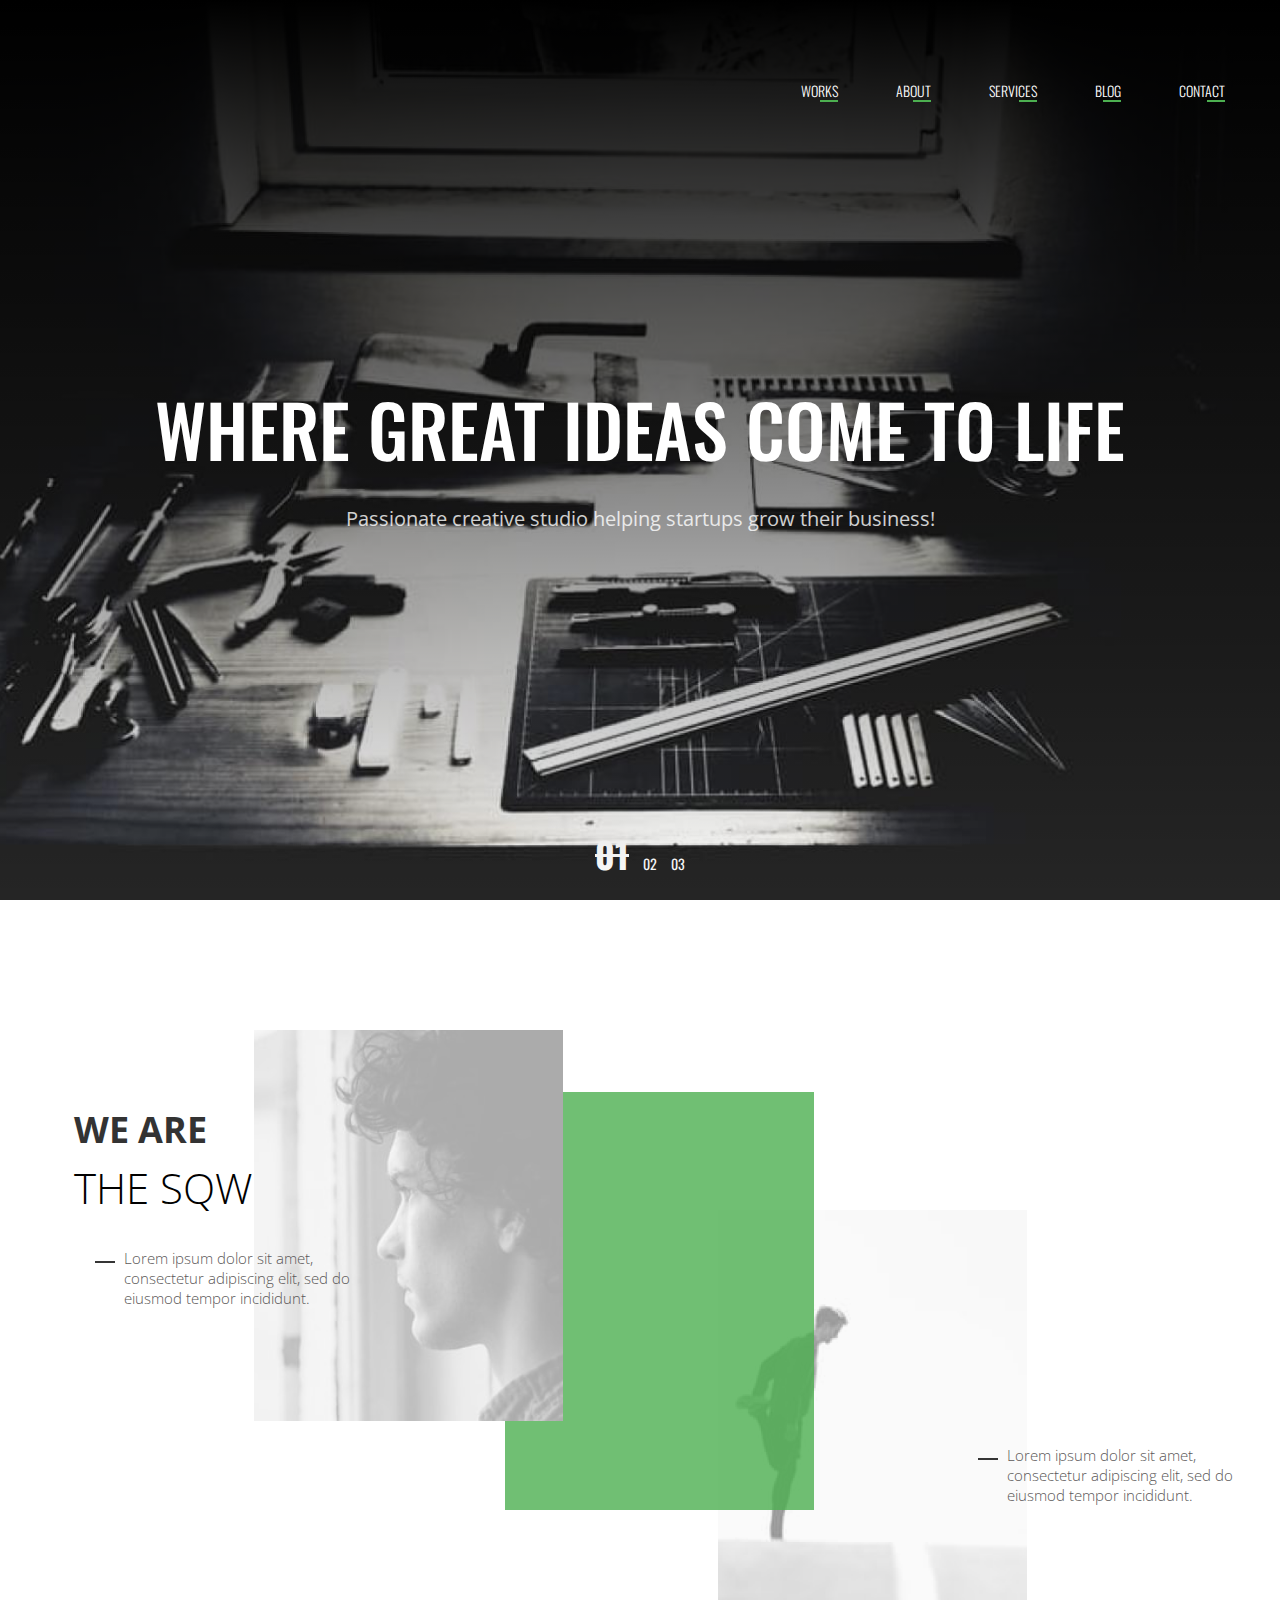
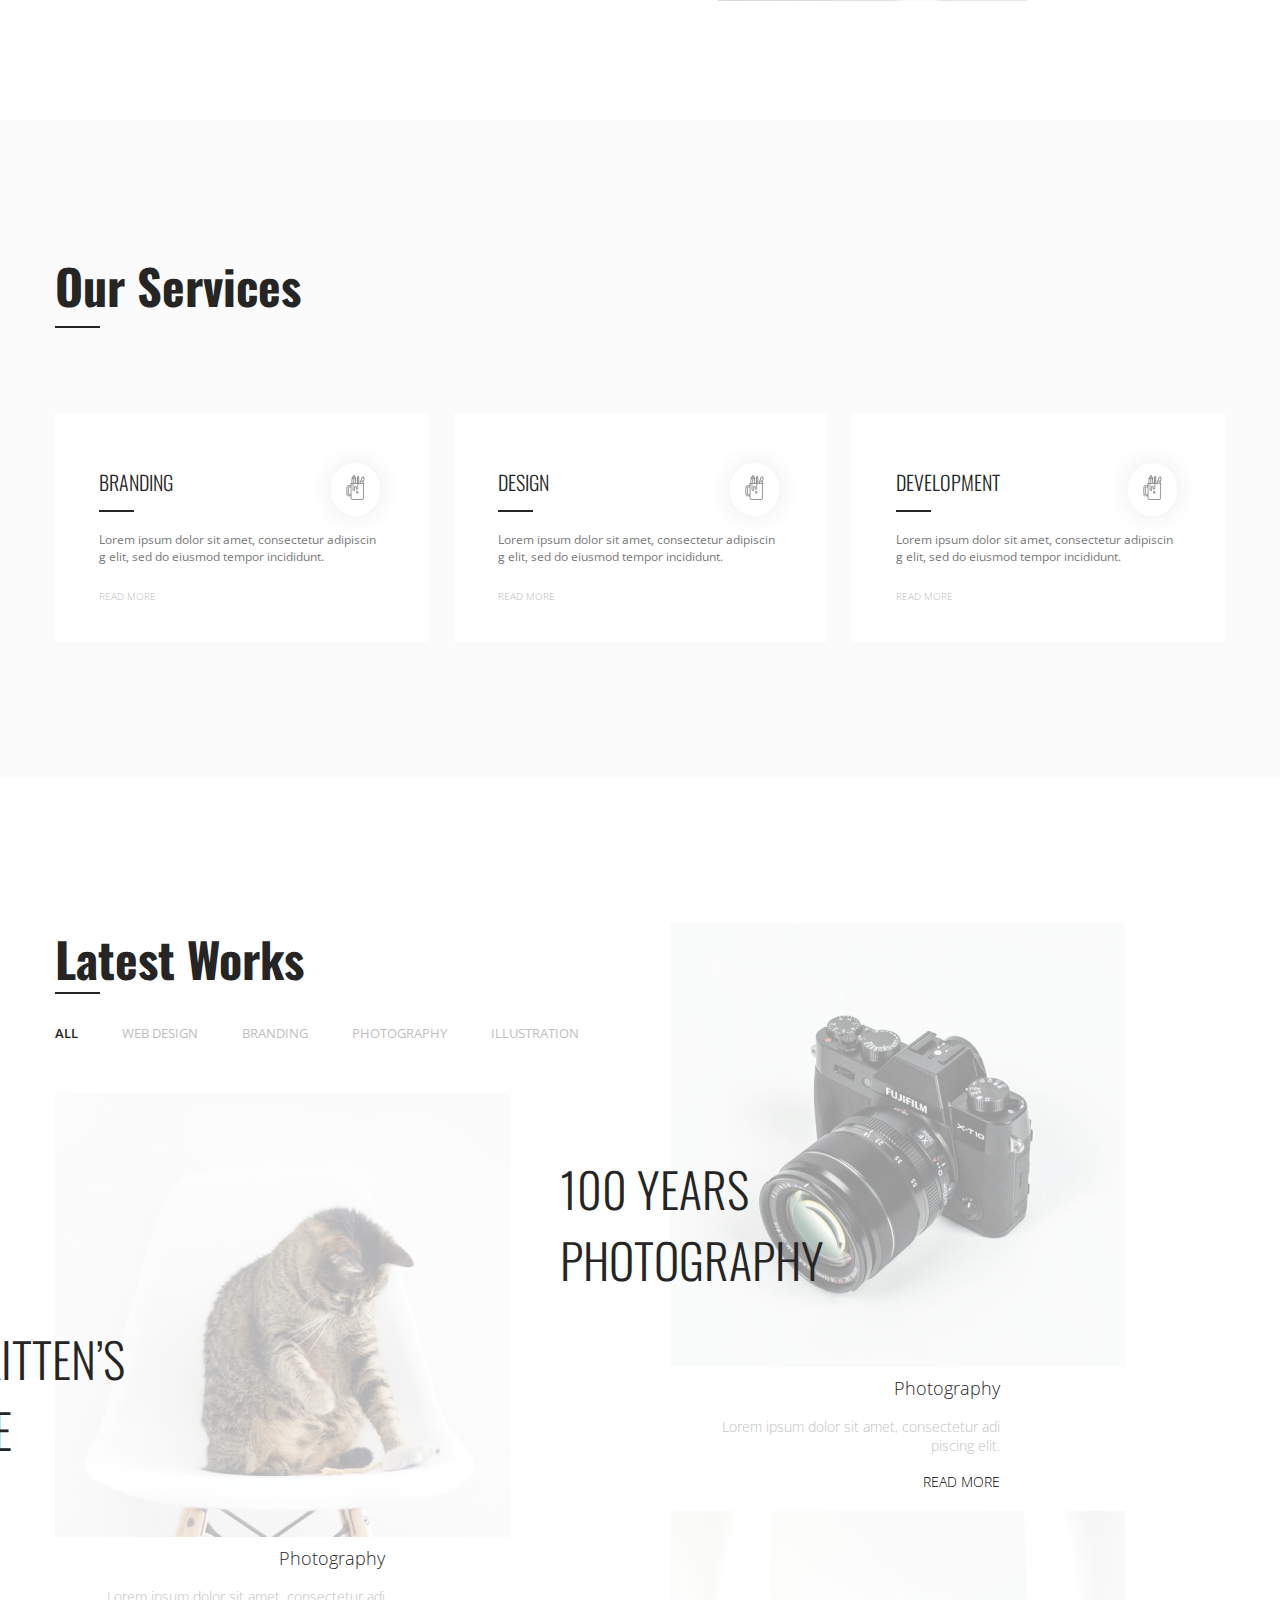
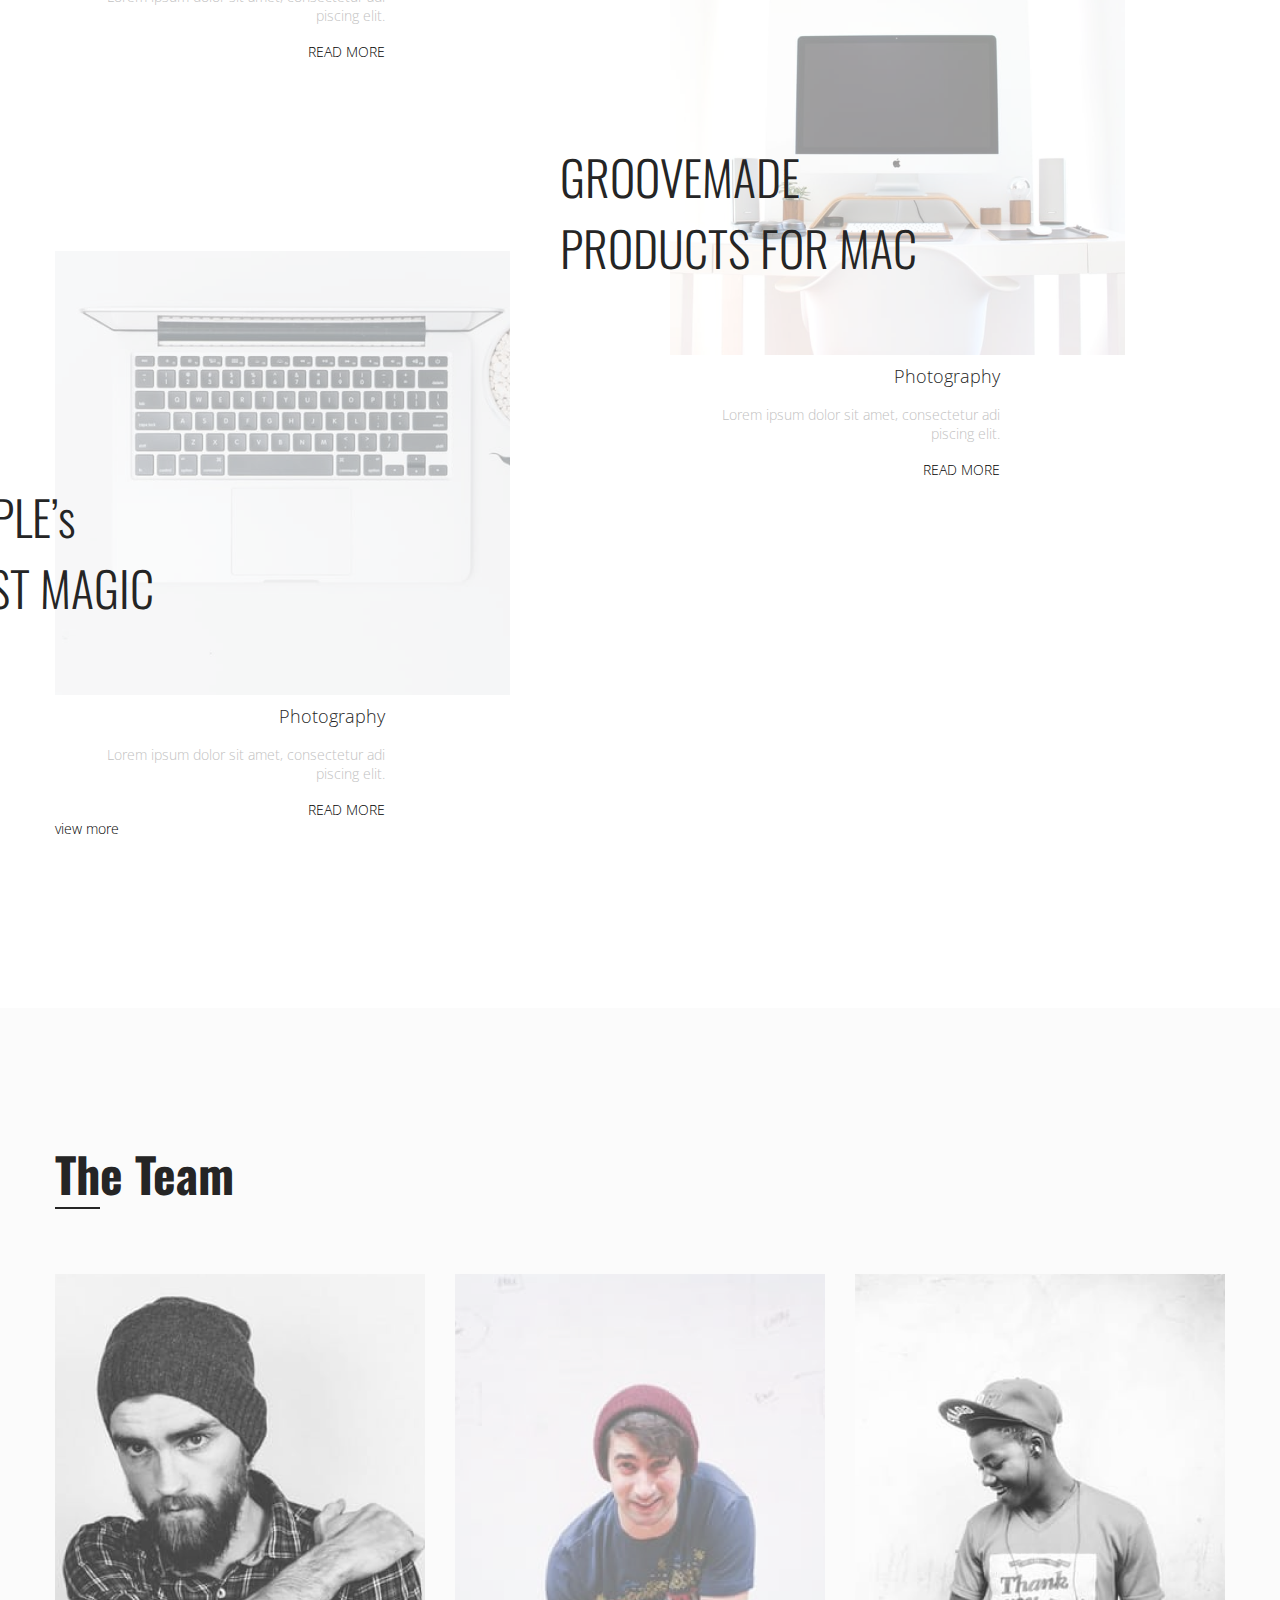
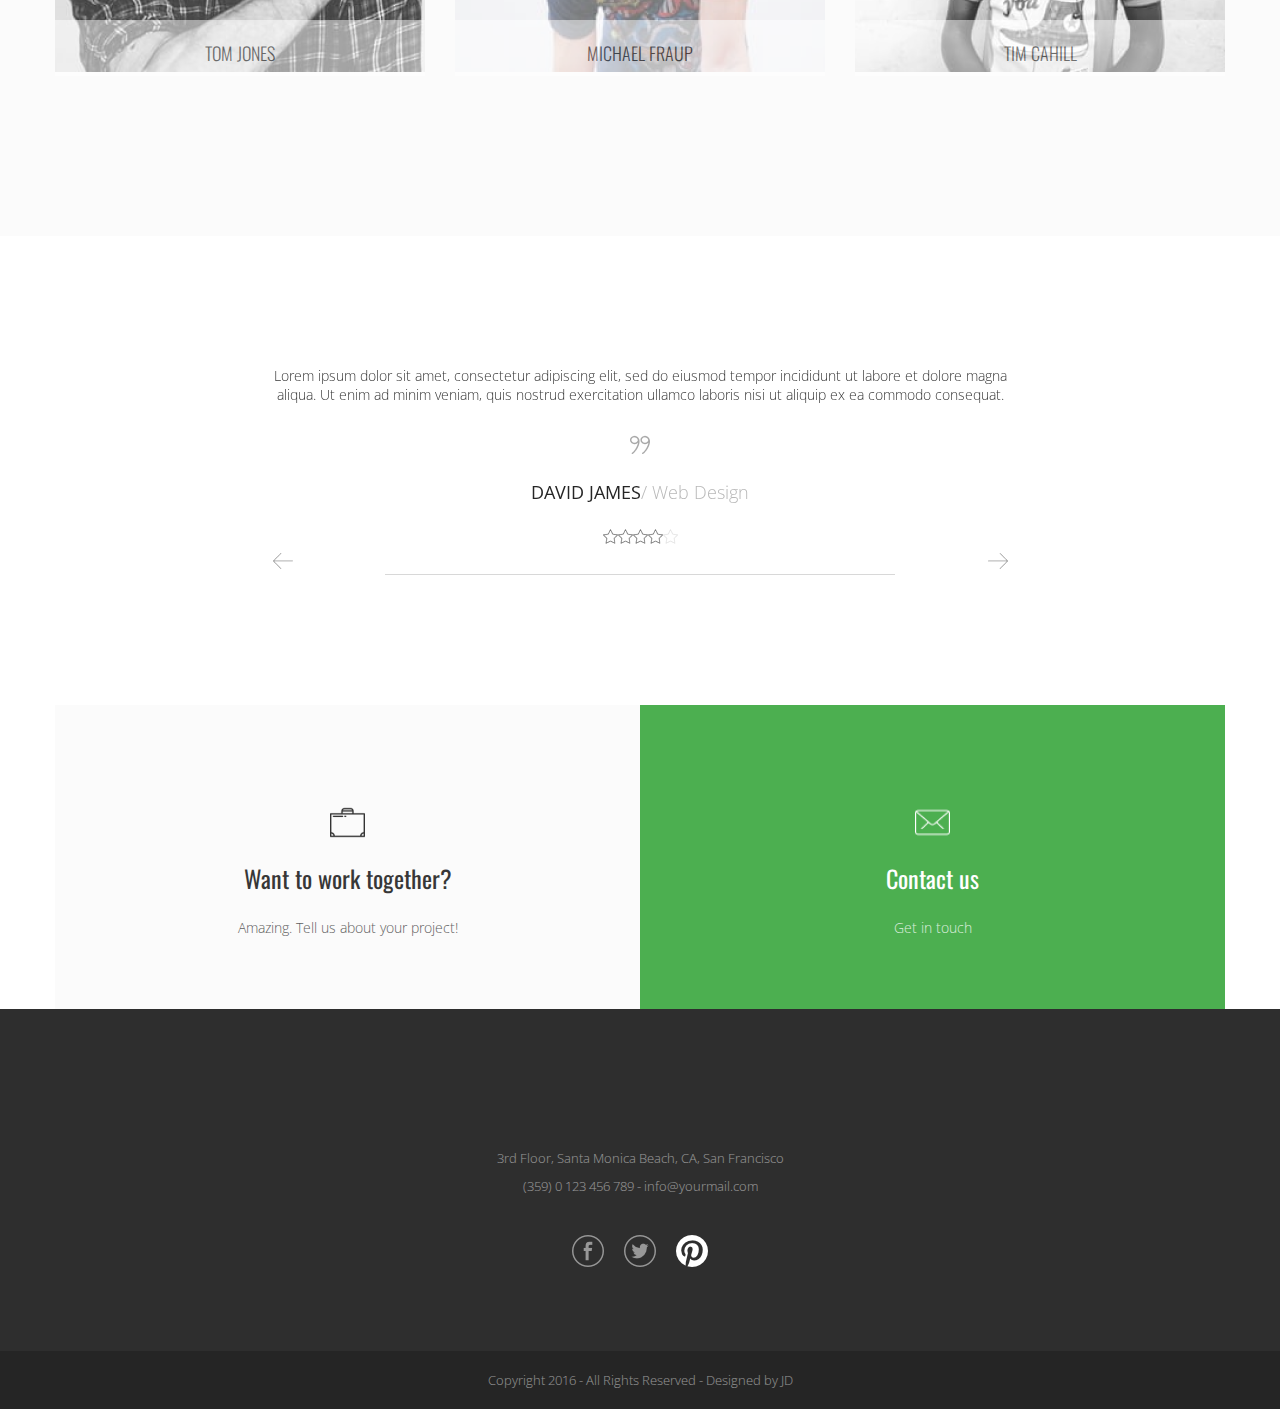
<file: index.html>
<!DOCTYPE html>
<html lang="en">

<head>
    <meta charset="UTF-8">
    <meta http-equiv="X-UA-Compatible" content="IE=edge">
    <meta name="viewport" content="width=device-width, initial-scale=1.0">
    <title>PORTFOLIO</title>
    <link rel="preconnect" href="https://fonts.googleapis.com">
    <link rel="preconnect" href="https://fonts.gstatic.com" crossorigin>
    <link
        href="https://fonts.googleapis.com/css2?family=Open+Sans:wght@300;400;600&family=Oswald:wght@400;500;700&display=swap"
        rel="stylesheet">
    <link rel="stylesheet" href="css/style.min.css">
</head>

<body>
    <header class="header">
        <div class="container">
            <div class="header__inner">
                <div class="header__top">
                    <nav class="menu">
                        <ul class="menu__list">
                            <li class="menu__item">
                                <a href="#" class="menu__link">WORKS</a>
                            </li>
                            <li class="menu__item">
                                <a href="#" class="menu__link">ABOUT</a>
                            </li>
                            <li class="menu__item">
                                <a href="#" class="menu__link">SERVICES</a>
                            </li>
                            <li class="menu__item">
                                <a href="#" class="menu__link">BLOG</a>
                            </li>
                            <li class="menu__item">
                                <a href="#" class="menu__link">CONTACT</a>
                            </li>
                        </ul>
                    </nav>
                </div>
                <div class="header__content">
                    <h1 class="header__title">WHERE GREAT IDEAS COME TO LIFE</h1>
                    <p class="header__text">Passionate creative studio helping startups grow their business!</p>
                </div>
                <div class="header__bottom">
                    <div class="header__bottom-num">
                        <span>01</span>
                    </div>
                    <div class="header__bottom-num">
                        <span>02</span>
                    </div>
                    <div class="header__bottom-num">
                        <span>03</span>
                    </div>
                </div>
            </div>
        </div>
    </header>
    <section class="we">
        <div class="container">
            <div class="we__inner">
                <div class="we__item">
                    <div class="we__item-box">
                        <h4 class="we__item-title">WE ARE</h4>
                        <p class="we__item-subtitle">THE SQWD</p>
                        <p class="we__item-text">Lorem ipsum dolor sit amet, <br> consectetur adipiscing elit, sed do
                            eiusmod tempor incididunt.</p>
                    </div>
                    <img src="images/we/1.png" alt="image" class="we__item-img">
                </div>
                <div class="we__item-img-green">
                    <img src="images/we/green-box.png" alt="image">
                </div>
                <div class="we__item we__item--right">
                    <img src="images/we/2.png" alt="image" class="we__item-img--right we__item-img--right ">
                    <div class="we__item-box--right">
                        <p class="we__item-text">Lorem ipsum dolor sit amet, <br> consectetur adipiscing elit, sed do
                            eiusmod tempor incididunt.</p>
                    </div>
                </div>
            </div>
        </div>
    </section>
    <section class="services">
        <div class="container">
            <h3 class="services__title title">Our Services</h3>
            <div class="services__items">
                <div class="services__item">
                    <div class="services__item-top">
                        <h6 class="services__item-title">Branding</h6>
                        <div class="services__item-img">
                            <img src="images/services/icon.jpg" alt="icon">
                        </div>
                    </div>
                    <p class="services__item-text">Lorem ipsum dolor sit amet, consectetur adipiscing elit, sed do
                        eiusmod tempor incididunt.</p>
                    <a href="#" class="services__item-link">READ MORE</a>
                </div>
                <div class="services__item">
                    <div class="services__item-top">
                        <h6 class="services__item-title">DESIGN</h6>
                        <div class="services__item-img">
                            <img src="images/services/icon.jpg" alt="icon">
                        </div>
                    </div>
                    <p class="services__item-text">Lorem ipsum dolor sit amet, consectetur adipiscing elit, sed do
                        eiusmod tempor incididunt.</p>
                    <a href="#" class="services__item-link">READ MORE</a>
                </div>
                <div class="services__item">
                    <div class="services__item-top">
                        <h6 class="services__item-title">DEVELOPMENT</h6>
                        <div class="services__item-img">
                            <img src="images/services/icon.jpg" alt="icon">
                        </div>
                    </div>
                    <p class="services__item-text">Lorem ipsum dolor sit amet, consectetur adipiscing elit, sed do
                        eiusmod tempor incididunt.</p>
                    <a href="#" class="services__item-link">READ MORE</a>
                </div>
            </div>
        </div>
    </section>
    <section class="works">
        <div class="container">
            <div class="works__inner">
                <div class="works__info">
                    <h3 class="works__title title">Latest Works
                    </h3>
                    <div class="works__buttons">
                        <button class="works__btn works__btn--active" data-filter="all">ALL</button>
                        <button class="works__btn" data-filter=".web">WEB DESIGN</button>
                        <button class="works__btn" data-filter=".branding">BRANDING</button>
                        <button class="works__btn" data-filter=".photo">PHOTOGRAPHY</button>
                        <button class="works__btn" data-filter=".illust">ILLUSTRATION</button>
                    </div>
                </div>
              
                    <div class="works__item works__item-1 photo mix all">
                        <img src="images/works/1.png" alt="image" class="works__item-img">
                        <h5 class="works__item-title title">100 YEARS <br> PHOTOGRAPHY</h5>
                        <p class="works__item-category">Photography</p>
                        <p class="works__item-text">Lorem ipsum dolor sit amet, consectetur adipiscing elit.</p>
                        <a href="#" class="works__item-link">READ MORE</a>
                    </div>
                    <div class="works__item works__item-2 photo illust mix all">
                        <img src="images/works/2.png" alt="image" class="works__item-img">
                        <h5 class="works__item-title title">A KITTEN’S <br> LIFE</h5>
                        <p class="works__item-category">Photography</p>
                        <p class="works__item-text">Lorem ipsum dolor sit amet, consectetur adipiscing elit.</p>
                        <a href="#" class="works__item-link">READ MORE</a>
                    </div>
                    <div class="works__item works__item-3 branding mix all">
                        <img src="images/works/3.png" alt="image" class="works__item-img">
                        <h5 class="works__item-title title">GROOVEMADE <br>
                            PRODUCTS FOR MAC</h5>
                        <p class="works__item-category">Photography</p>
                        <p class="works__item-text">Lorem ipsum dolor sit amet, consectetur adipiscing elit.</p>
                        <a href="#" class="works__item-link">READ MORE</a>
                    </div>
                    <div class="works__item works__item-4 web mix all">
                        <img src="images/works/4.png" alt="image" class="works__item-img">
                        <h5 class="works__item-title title">APPLE’s <br> LOST MAGIC</h5>
                        <p class="works__item-category">Photography</p>
                        <p class="works__item-text">Lorem ipsum dolor sit amet, consectetur adipiscing elit.</p>
                        <a href="#" class="works__item-link">READ MORE</a>
                    </div>
              
            </div>

            <a href="#" class="works__link">view more</a>
        </div>
    </section>
    <section class="team">
        <div class="container">
            <h3 class="team__title title">The Team</h3>
            <div class="team__items">
                <div class="team__item">
                    <img src="images/team/1.png " alt="team" class="team__item-img">
                    <div class="team__item-box">
                        <p class="team__item-name">TOM JONES</p>
                        <p class="team__item-job">Creative Director</p>
                        <p class="team__item-text">Create with simplicity in mind!</p>
                    </div>
                </div>
                <div class="team__item">
                    <img src="images/team/2.png " alt="team" class="team__item-img">
                    <div class="team__item-box">
                        <p class="team__item-name">MICHAEL FRAUP</p>
                        <p class="team__item-job">Creative Director</p>
                        <p class="team__item-text">Create with simplicity in mind!</p>
                    </div>
                </div>
                <div class="team__item">
                    <img src="images/team/3.png " alt="team" class="team__item-img">
                    <div class="team__item-box">
                        <p class="team__item-name">TIM CAHILL</p>
                        <p class="team__item-job">Creative Director</p>
                        <p class="team__item-text">Create with simplicity in mind!</p>
                    </div>
                </div>
            </div>
        </div>
    </section>
    <div class="team__comment">
        <div class="container">
            <div class="team__comment-inner">
                <div class="team__comment-item">
                    <blockquote class="blockquote">
                        <p class="team__comment-text">Lorem ipsum dolor sit amet, consectetur adipiscing elit, sed do
                            eiusmod
                            tempor incididunt ut labore et dolore magna aliqua. Ut enim ad minim veniam, quis nostrud
                            exercitation ullamco laboris nisi ut aliquip ex ea commodo consequat.</p>
                        <img src="images/team/blockquote.png" alt="icon">
                        <p class="team__comment-name">DAVID JAMES<span>/ Web Design</span></p>
                    </blockquote>

                    <div class="team__comment-rate">
                        <img src="images/team/rate-star.png" alt="icon-star" class="team__comment-rate-star">
                        <img src="images/team/rate-star.png" alt="icon-star" class="team__comment-rate-star">
                        <img src="images/team/rate-star.png" alt="icon-star" class="team__comment-rate-star">
                        <img src="images/team/rate-star.png" alt="icon-star" class="team__comment-rate-star">
                        <img src="images/team/rate-star.png" alt="icon-star" class="team__comment-rate-star">
                    </div>
                </div>
                <div class="team__comment-item">
                    <blockquote class="blockquote">
                        <p class="team__comment-text">Lorem ipsum dolor sit amet, consectetur adipiscing elit, sed do
                            eiusmod
                            tempor incididunt ut labore et dolore magna aliqua. Ut enim ad minim veniam, quis nostrud
                            exercitation ullamco laboris nisi ut aliquip ex ea commodo consequat.</p>
                        <img src="images/team/blockquote.png" alt="icon">
                        <p class="team__comment-name">DAVID JAMES<span>/ Web Design</span></p>
                    </blockquote>

                    <div class="team__comment-rate">
                        <img src="images/team/rate-star.png" alt="icon-star" class="team__comment-rate-star">
                        <img src="images/team/rate-star.png" alt="icon-star" class="team__comment-rate-star">
                        <img src="images/team/rate-star.png" alt="icon-star" class="team__comment-rate-star">
                        <img src="images/team/rate-star.png" alt="icon-star" class="team__comment-rate-star">
                        <img src="images/team/rate-star.png" alt="icon-star" class="team__comment-rate-star">
                    </div>
                </div>
                <div class="team__comment-item">
                    <blockquote class="blockquote">
                        <p class="team__comment-text">Lorem ipsum dolor sit amet, consectetur adipiscing elit, sed do
                            eiusmod
                            tempor incididunt ut labore et dolore magna aliqua. Ut enim ad minim veniam, quis nostrud
                            exercitation ullamco laboris nisi ut aliquip ex ea commodo consequat.</p>
                        <img src="images/team/blockquote.png" alt="icon">
                        <p class="team__comment-name">DAVID JAMES<span>/ Web Design</span></p>
                    </blockquote>

                    <div class="team__comment-rate">
                        <img src="images/team/rate-star.png" alt="icon-star" class="team__comment-rate-star">
                        <img src="images/team/rate-star.png" alt="icon-star" class="team__comment-rate-star">
                        <img src="images/team/rate-star.png" alt="icon-star" class="team__comment-rate-star">
                        <img src="images/team/rate-star.png" alt="icon-star" class="team__comment-rate-star">
                        <img src="images/team/rate-star.png" alt="icon-star" class="team__comment-rate-star">
                    </div>
                </div>
                <div class="team__comment-item">
                    <blockquote class="blockquote">
                        <p class="team__comment-text">Lorem ipsum dolor sit amet, consectetur adipiscing elit, sed do
                            eiusmod
                            tempor incididunt ut labore et dolore magna aliqua. Ut enim ad minim veniam, quis nostrud
                            exercitation ullamco laboris nisi ut aliquip ex ea commodo consequat.</p>
                        <img src="images/team/blockquote.png" alt="icon">
                        <p class="team__comment-name">DAVID JAMES<span>/ Web Design</span></p>
                    </blockquote>

                    <div class="team__comment-rate">
                        <img src="images/team/rate-star.png" alt="icon-star" class="team__comment-rate-star">
                        <img src="images/team/rate-star.png" alt="icon-star" class="team__comment-rate-star">
                        <img src="images/team/rate-star.png" alt="icon-star" class="team__comment-rate-star">
                        <img src="images/team/rate-star.png" alt="icon-star" class="team__comment-rate-star">
                        <img src="images/team/rate-star.png" alt="icon-star" class="team__comment-rate-star">
                    </div>
                </div>
            </div>
        </div>
    </div>
    <div class="offer">
        <div class="container">
            <div class="offer__items">
                <a class="offer__item" href="#">
                    <img src="images/team/case-icon.png" alt="icon" class="offer__item-img">
                    <h5 class="offer__item-title">Want to work together?</h5>
                    <p class="offer__item-text">Amazing. Tell us about your project!</p>
                </a>
                <a class="offer__item offer__item--green" href="#">
                    <img src="images/team/letter-icon.png" alt="icon" class="offer__item-img">
                    <h5 class="offer__item-title">Contact us</h5>
                    <p class="offer__item-text">Get in touch</p>
                </a>
            </div>
        </div>
    </div>
    <footer class="footer">

        <div class="footer__top">
            <div class="container">
                <p class="footer__top-text">3rd Floor, Santa Monica Beach, CA, San Francisco</p>
                <a class="footer__top-text" href="tel:3590123456789">(359) 0 123 456 789 -
                    <span>info@yourmail.com</span></a>
                <ul class="social__list">
                    <li class="social__list-item">
                        <img src="images/footer/facebook.png" alt="icon">
                    </li>
                    <li class="social__list-item">
                        <img src="images/footer/twitter.png" alt="icon">
                    </li>
                    <li class="social__list-item">
                        <img src="images/footer/pinterest.png" alt="icon">
                    </li>
                </ul>
            </div>

        </div>
        <div class="footer__bottom">
            <div class="container">
                <p class="footer__copy">Copyright 2016 - All Rights Reserved - Designed by JD</p>
            </div>

        </div>

    </footer>
    <script src="js/main.min.js"></script>
</body>

</html>
</file>
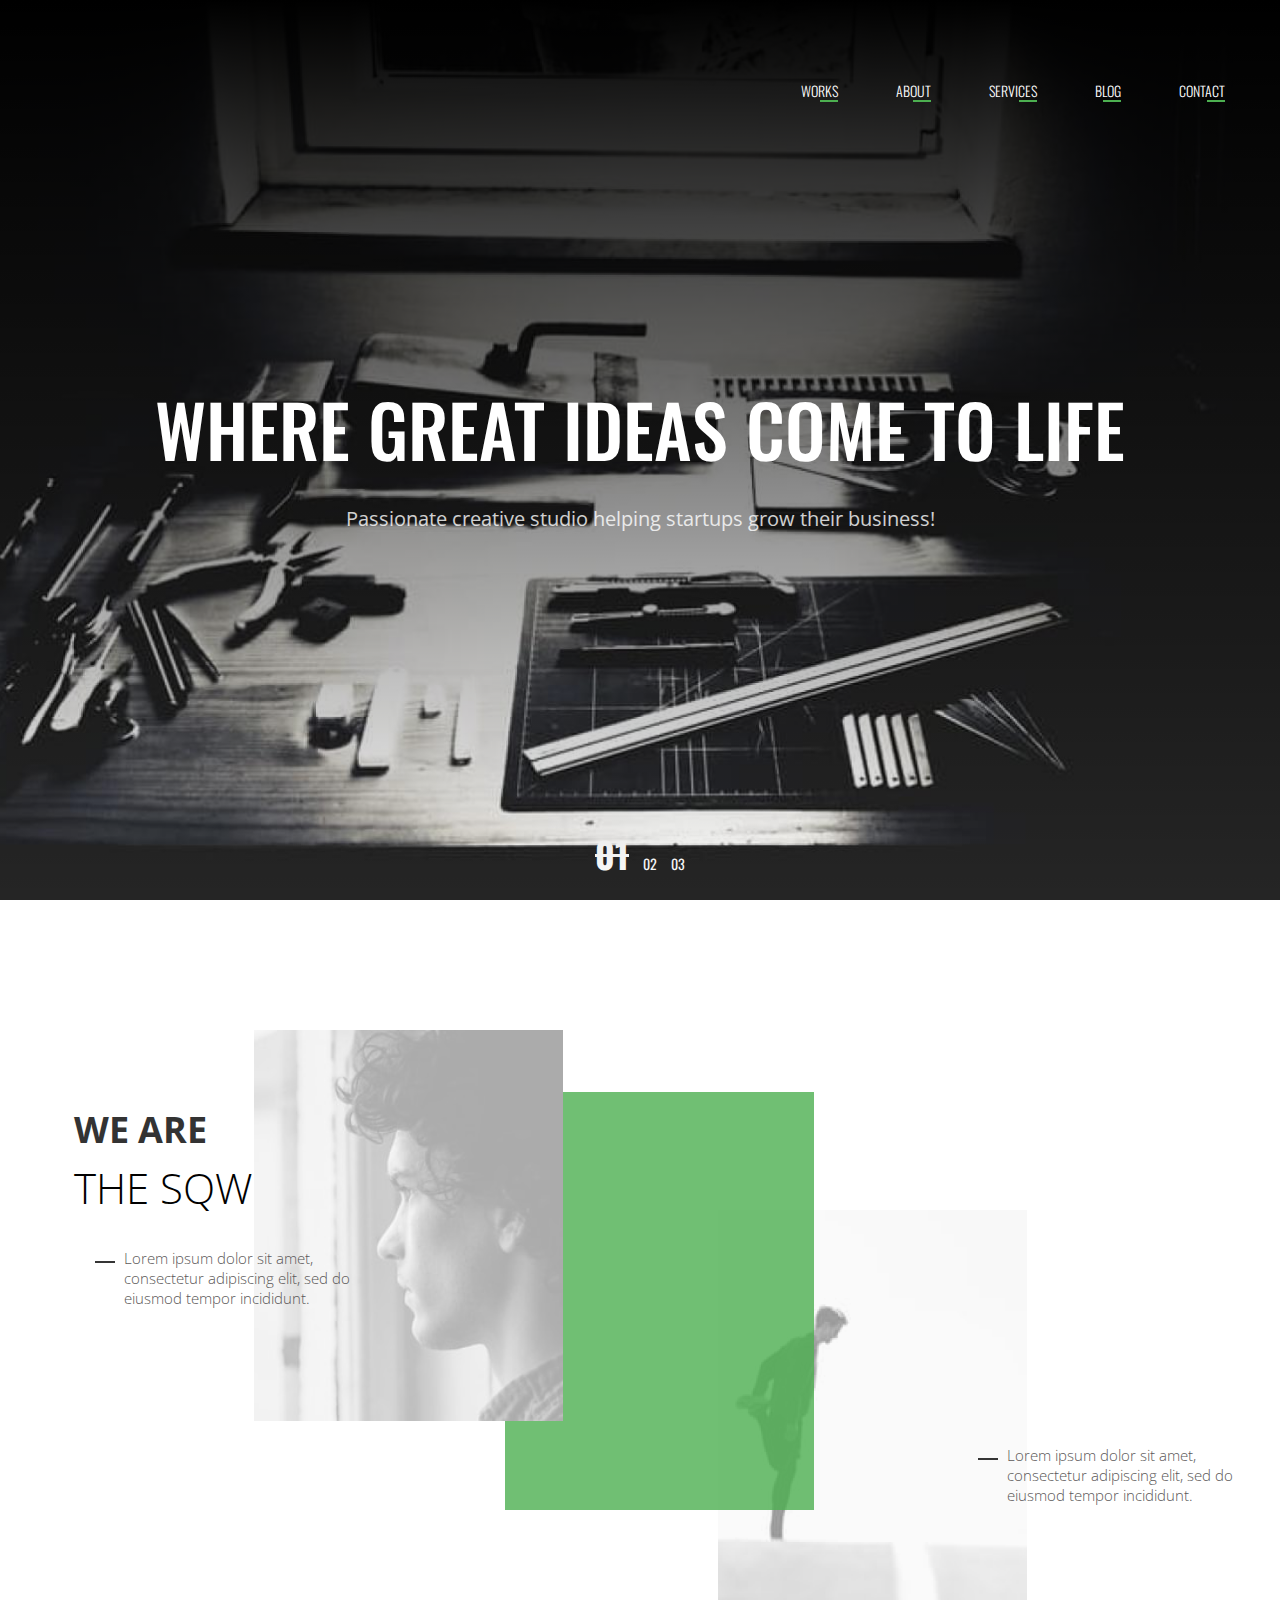
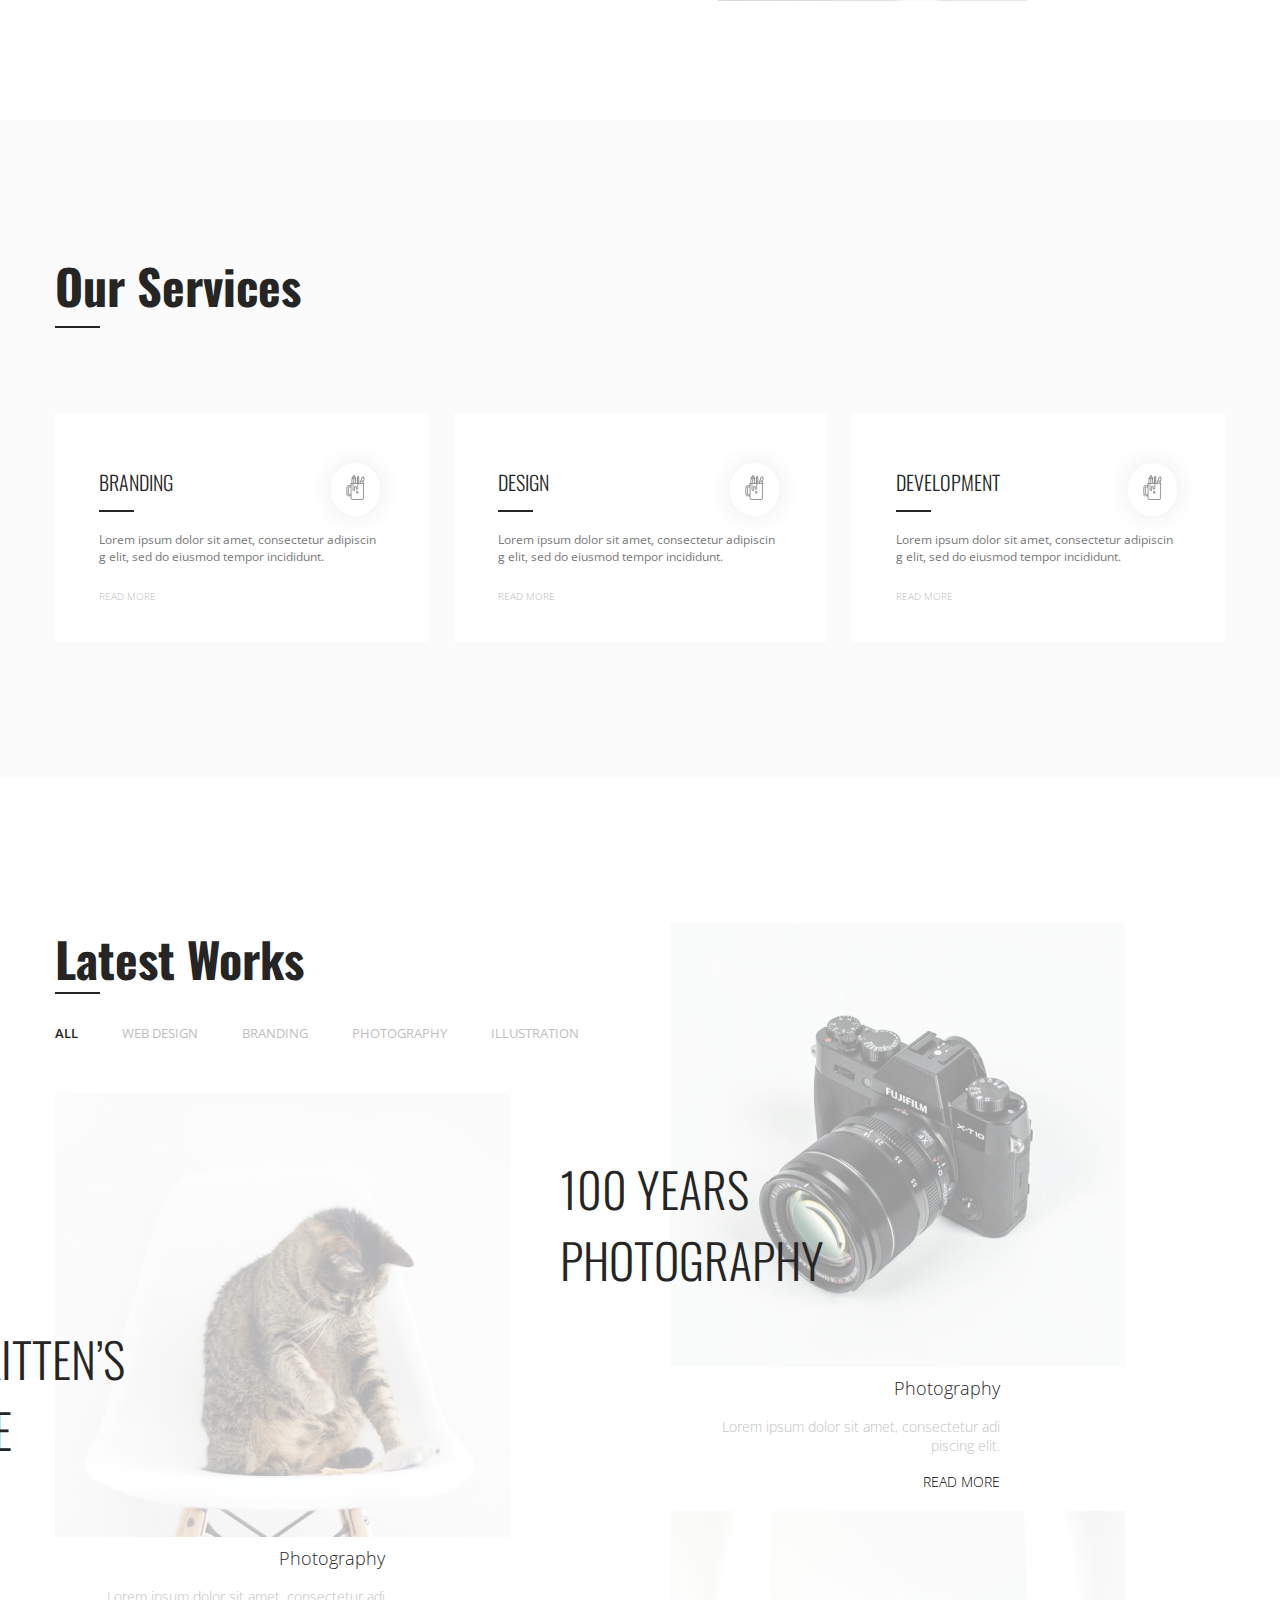
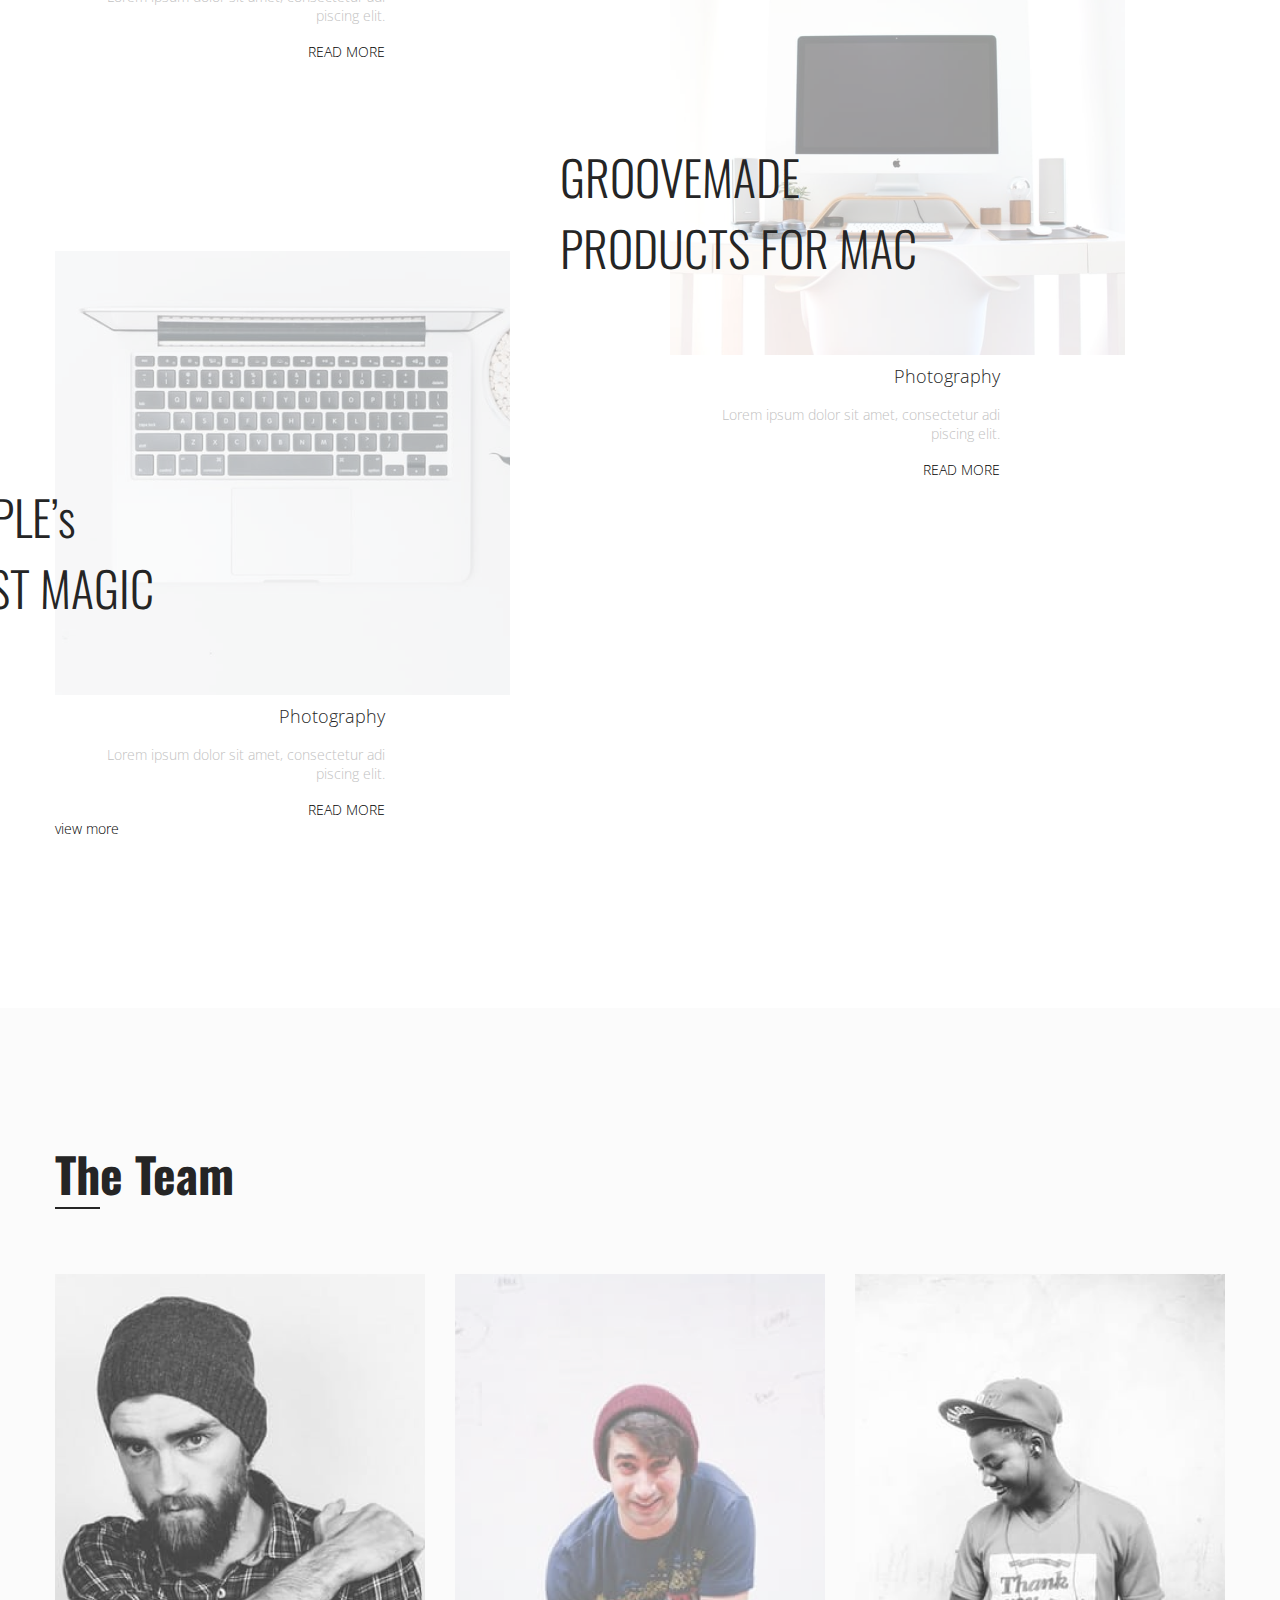
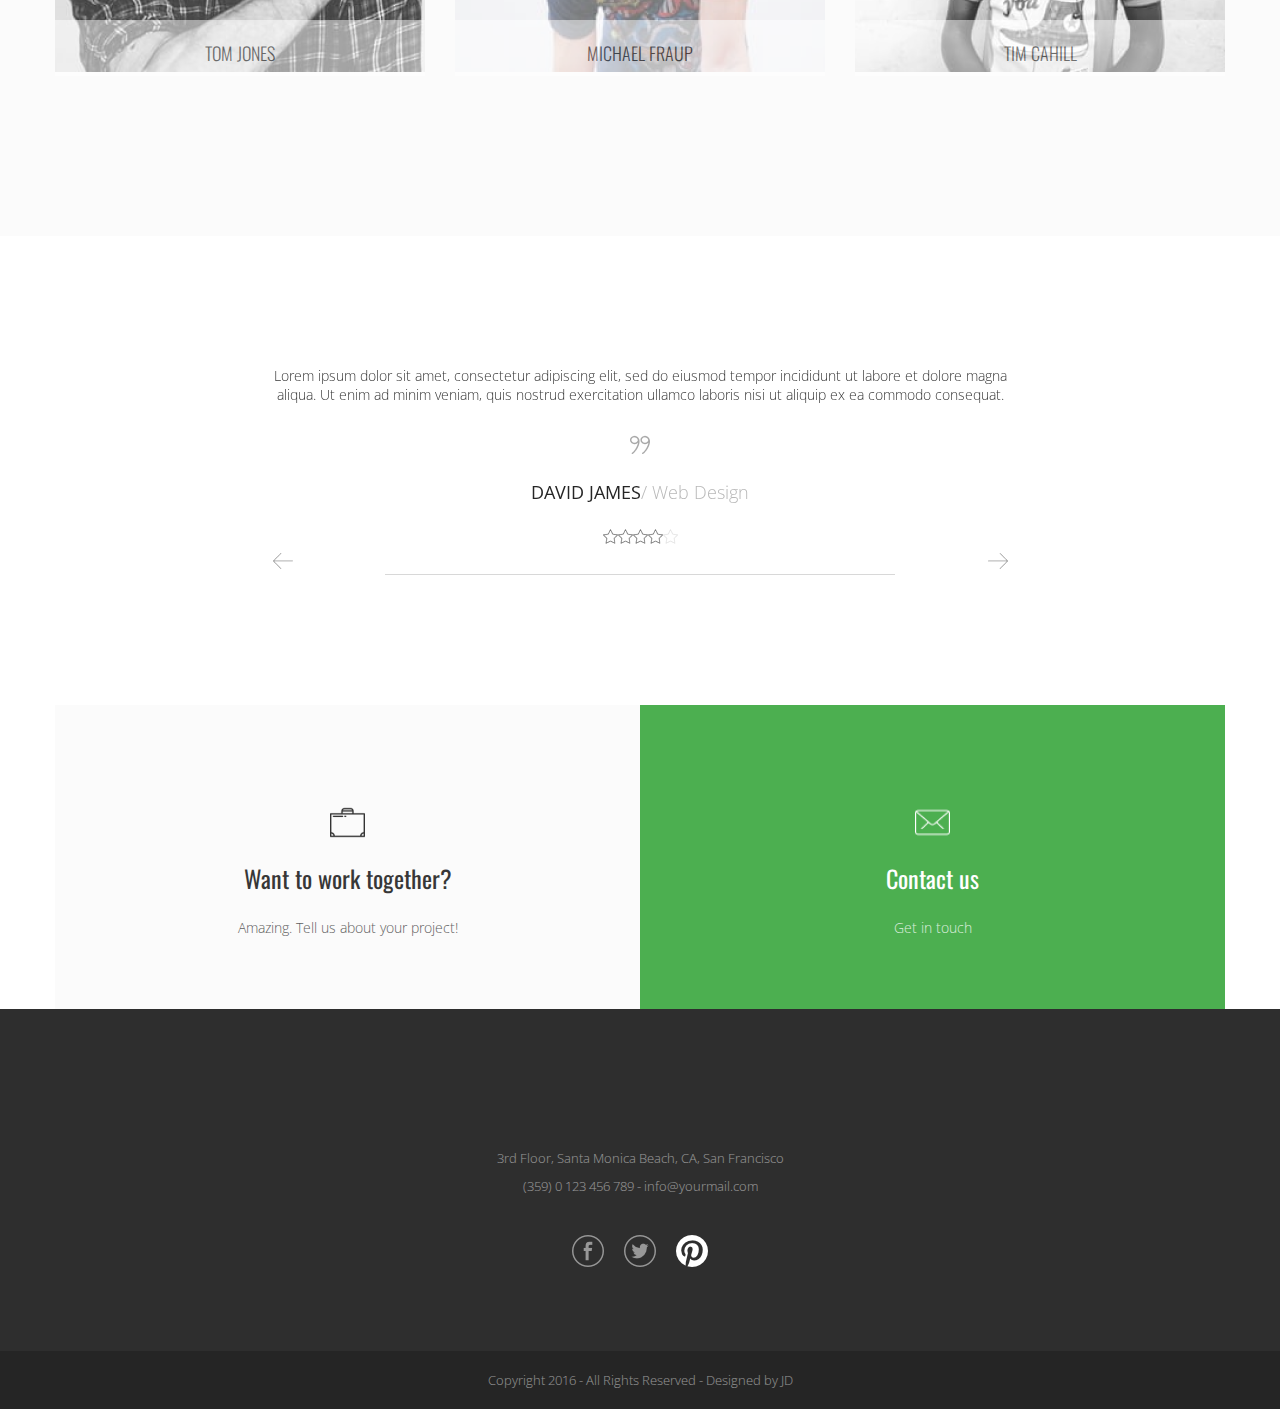
<file: pages/index.html>
<!DOCTYPE html>
<html lang="en">

<head>
    <meta charset="UTF-8">
    <meta http-equiv="X-UA-Compatible" content="IE=edge">
    <meta name="viewport" content="width=device-width, initial-scale=1.0">
    <title>PORTFOLIO</title>
    <link rel="preconnect" href="https://fonts.googleapis.com">
    <link rel="preconnect" href="https://fonts.gstatic.com" crossorigin>
    <link
        href="https://fonts.googleapis.com/css2?family=Open+Sans:wght@300;400;600&family=Oswald:wght@400;500;700&display=swap"
        rel="stylesheet">
    <link rel="stylesheet" href="../css/style.min.css">
</head>

<body>
    <header class="header">
        <div class="container">
            <div class="header__inner">
                <div class="header__top">
                    <nav class="menu">
                        <ul class="menu__list">
                            <li class="menu__item">
                                <a href="#" class="menu__link">WORKS</a>
                            </li>
                            <li class="menu__item">
                                <a href="#" class="menu__link">ABOUT</a>
                            </li>
                            <li class="menu__item">
                                <a href="#" class="menu__link">SERVICES</a>
                            </li>
                            <li class="menu__item">
                                <a href="#" class="menu__link">BLOG</a>
                            </li>
                            <li class="menu__item">
                                <a href="#" class="menu__link">CONTACT</a>
                            </li>
                        </ul>
                    </nav>
                </div>
                <div class="header__content">
                    <h1 class="header__title">WHERE GREAT IDEAS COME TO LIFE</h1>
                    <p class="header__text">Passionate creative studio helping startups grow their business!</p>
                </div>
                <div class="header__bottom">
                    <div class="header__bottom-num">
                        <span>01</span>
                    </div>
                    <div class="header__bottom-num">
                        <span>02</span>
                    </div>
                    <div class="header__bottom-num">
                        <span>03</span>
                    </div>
                </div>
            </div>
        </div>
    </header>
    <section class="we">
        <div class="container">
            <div class="we__inner">
                <div class="we__item">
                    <div class="we__item-box">
                        <h4 class="we__item-title">WE ARE</h4>
                        <p class="we__item-subtitle">THE SQWD</p>
                        <p class="we__item-text">Lorem ipsum dolor sit amet, <br> consectetur adipiscing elit, sed do
                            eiusmod tempor incididunt.</p>
                    </div>
                    <img src="../images/we/1.png" alt="image" class="we__item-img">
                </div>
                <div class="we__item-img-green">
                    <img src="../images/we/green-box.png" alt="image">
                </div>
                <div class="we__item we__item--right">
                    <img src="../images/we/2.png" alt="image" class="we__item-img--right we__item-img--right ">
                    <div class="we__item-box--right">
                        <p class="we__item-text">Lorem ipsum dolor sit amet, <br> consectetur adipiscing elit, sed do
                            eiusmod tempor incididunt.</p>
                    </div>
                </div>
            </div>
        </div>
    </section>
    <section class="services">
        <div class="container">
            <h3 class="services__title title">Our Services</h3>
            <div class="services__items">
                <div class="services__item">
                    <div class="services__item-top">
                        <h6 class="services__item-title">Branding</h6>
                        <div class="services__item-img">
                            <img src="../images/services/icon.jpg" alt="icon">
                        </div>
                    </div>
                    <p class="services__item-text">Lorem ipsum dolor sit amet, consectetur adipiscing elit, sed do
                        eiusmod tempor incididunt.</p>
                    <a href="#" class="services__item-link">READ MORE</a>
                </div>
                <div class="services__item">
                    <div class="services__item-top">
                        <h6 class="services__item-title">DESIGN</h6>
                        <div class="services__item-img">
                            <img src="../images/services/icon.jpg" alt="icon">
                        </div>
                    </div>
                    <p class="services__item-text">Lorem ipsum dolor sit amet, consectetur adipiscing elit, sed do
                        eiusmod tempor incididunt.</p>
                    <a href="#" class="services__item-link">READ MORE</a>
                </div>
                <div class="services__item">
                    <div class="services__item-top">
                        <h6 class="services__item-title">DEVELOPMENT</h6>
                        <div class="services__item-img">
                            <img src="../images/services/icon.jpg" alt="icon">
                        </div>
                    </div>
                    <p class="services__item-text">Lorem ipsum dolor sit amet, consectetur adipiscing elit, sed do
                        eiusmod tempor incididunt.</p>
                    <a href="#" class="services__item-link">READ MORE</a>
                </div>
            </div>
        </div>
    </section>
    <section class="works">
        <div class="container">
            <div class="works__inner">
                <div class="works__info">
                    <h3 class="works__title title">Latest Works
                    </h3>
                    <div class="works__buttons">
                        <button class="works__btn works__btn--active" data-filter="all">ALL</button>
                        <button class="works__btn" data-filter=".web">WEB DESIGN</button>
                        <button class="works__btn" data-filter=".branding">BRANDING</button>
                        <button class="works__btn" data-filter=".photo">PHOTOGRAPHY</button>
                        <button class="works__btn" data-filter=".illust">ILLUSTRATION</button>
                    </div>
                </div>
              
                    <div class="works__item works__item-1 photo mix all">
                        <img src="../images/works/1.png" alt="image" class="works__item-img">
                        <h5 class="works__item-title title">100 YEARS <br> PHOTOGRAPHY</h5>
                        <p class="works__item-category">Photography</p>
                        <p class="works__item-text">Lorem ipsum dolor sit amet, consectetur adipiscing elit.</p>
                        <a href="#" class="works__item-link">READ MORE</a>
                    </div>
                    <div class="works__item works__item-2 photo illust mix all">
                        <img src="../images/works/2.png" alt="image" class="works__item-img">
                        <h5 class="works__item-title title">A KITTEN’S <br> LIFE</h5>
                        <p class="works__item-category">Photography</p>
                        <p class="works__item-text">Lorem ipsum dolor sit amet, consectetur adipiscing elit.</p>
                        <a href="#" class="works__item-link">READ MORE</a>
                    </div>
                    <div class="works__item works__item-3 branding mix all">
                        <img src="../images/works/3.png" alt="image" class="works__item-img">
                        <h5 class="works__item-title title">GROOVEMADE <br>
                            PRODUCTS FOR MAC</h5>
                        <p class="works__item-category">Photography</p>
                        <p class="works__item-text">Lorem ipsum dolor sit amet, consectetur adipiscing elit.</p>
                        <a href="#" class="works__item-link">READ MORE</a>
                    </div>
                    <div class="works__item works__item-4 web mix all">
                        <img src="../images/works/4.png" alt="image" class="works__item-img">
                        <h5 class="works__item-title title">APPLE’s <br> LOST MAGIC</h5>
                        <p class="works__item-category">Photography</p>
                        <p class="works__item-text">Lorem ipsum dolor sit amet, consectetur adipiscing elit.</p>
                        <a href="#" class="works__item-link">READ MORE</a>
                    </div>
              
            </div>

            <a href="#" class="works__link">view more</a>
        </div>
    </section>
    <section class="team">
        <div class="container">
            <h3 class="team__title title">The Team</h3>
            <div class="team__items">
                <div class="team__item">
                    <img src="../images/team/1.png " alt="team" class="team__item-img">
                    <div class="team__item-box">
                        <p class="team__item-name">TOM JONES</p>
                        <p class="team__item-job">Creative Director</p>
                        <p class="team__item-text">Create with simplicity in mind!</p>
                    </div>
                </div>
                <div class="team__item">
                    <img src="../images/team/2.png " alt="team" class="team__item-img">
                    <div class="team__item-box">
                        <p class="team__item-name">MICHAEL FRAUP</p>
                        <p class="team__item-job">Creative Director</p>
                        <p class="team__item-text">Create with simplicity in mind!</p>
                    </div>
                </div>
                <div class="team__item">
                    <img src="../images/team/3.png " alt="team" class="team__item-img">
                    <div class="team__item-box">
                        <p class="team__item-name">TIM CAHILL</p>
                        <p class="team__item-job">Creative Nigga</p>
                        <p class="team__item-text">Create with simplicity in mind!</p>
                    </div>
                </div>
            </div>
        </div>
    </section>
    <div class="team__comment">
        <div class="container">
            <div class="team__comment-inner">
                <div class="team__comment-item">
                    <blockquote class="blockquote">
                        <p class="team__comment-text">Lorem ipsum dolor sit amet, consectetur adipiscing elit, sed do
                            eiusmod
                            tempor incididunt ut labore et dolore magna aliqua. Ut enim ad minim veniam, quis nostrud
                            exercitation ullamco laboris nisi ut aliquip ex ea commodo consequat.</p>
                        <img src="../images/team/blockquote.png" alt="icon">
                        <p class="team__comment-name">DAVID JAMES<span>/ Web Design</span></p>
                    </blockquote>

                    <div class="team__comment-rate">
                        <img src="../images/team/rate-star.png" alt="icon-star" class="team__comment-rate-star">
                        <img src="../images/team/rate-star.png" alt="icon-star" class="team__comment-rate-star">
                        <img src="../images/team/rate-star.png" alt="icon-star" class="team__comment-rate-star">
                        <img src="../images/team/rate-star.png" alt="icon-star" class="team__comment-rate-star">
                        <img src="../images/team/rate-star.png" alt="icon-star" class="team__comment-rate-star">
                    </div>
                </div>
                <div class="team__comment-item">
                    <blockquote class="blockquote">
                        <p class="team__comment-text">Lorem ipsum dolor sit amet, consectetur adipiscing elit, sed do
                            eiusmod
                            tempor incididunt ut labore et dolore magna aliqua. Ut enim ad minim veniam, quis nostrud
                            exercitation ullamco laboris nisi ut aliquip ex ea commodo consequat.</p>
                        <img src="../images/team/blockquote.png" alt="icon">
                        <p class="team__comment-name">DAVID JAMES<span>/ Web Design</span></p>
                    </blockquote>

                    <div class="team__comment-rate">
                        <img src="../images/team/rate-star.png" alt="icon-star" class="team__comment-rate-star">
                        <img src="../images/team/rate-star.png" alt="icon-star" class="team__comment-rate-star">
                        <img src="../images/team/rate-star.png" alt="icon-star" class="team__comment-rate-star">
                        <img src="../images/team/rate-star.png" alt="icon-star" class="team__comment-rate-star">
                        <img src="../images/team/rate-star.png" alt="icon-star" class="team__comment-rate-star">
                    </div>
                </div>
                <div class="team__comment-item">
                    <blockquote class="blockquote">
                        <p class="team__comment-text">Lorem ipsum dolor sit amet, consectetur adipiscing elit, sed do
                            eiusmod
                            tempor incididunt ut labore et dolore magna aliqua. Ut enim ad minim veniam, quis nostrud
                            exercitation ullamco laboris nisi ut aliquip ex ea commodo consequat.</p>
                        <img src="../images/team/blockquote.png" alt="icon">
                        <p class="team__comment-name">DAVID JAMES<span>/ Web Design</span></p>
                    </blockquote>

                    <div class="team__comment-rate">
                        <img src="../images/team/rate-star.png" alt="icon-star" class="team__comment-rate-star">
                        <img src="../images/team/rate-star.png" alt="icon-star" class="team__comment-rate-star">
                        <img src="../images/team/rate-star.png" alt="icon-star" class="team__comment-rate-star">
                        <img src="../images/team/rate-star.png" alt="icon-star" class="team__comment-rate-star">
                        <img src="../images/team/rate-star.png" alt="icon-star" class="team__comment-rate-star">
                    </div>
                </div>
                <div class="team__comment-item">
                    <blockquote class="blockquote">
                        <p class="team__comment-text">Lorem ipsum dolor sit amet, consectetur adipiscing elit, sed do
                            eiusmod
                            tempor incididunt ut labore et dolore magna aliqua. Ut enim ad minim veniam, quis nostrud
                            exercitation ullamco laboris nisi ut aliquip ex ea commodo consequat.</p>
                        <img src="../images/team/blockquote.png" alt="icon">
                        <p class="team__comment-name">DAVID JAMES<span>/ Web Design</span></p>
                    </blockquote>

                    <div class="team__comment-rate">
                        <img src="../images/team/rate-star.png" alt="icon-star" class="team__comment-rate-star">
                        <img src="../images/team/rate-star.png" alt="icon-star" class="team__comment-rate-star">
                        <img src="../images/team/rate-star.png" alt="icon-star" class="team__comment-rate-star">
                        <img src="../images/team/rate-star.png" alt="icon-star" class="team__comment-rate-star">
                        <img src="../images/team/rate-star.png" alt="icon-star" class="team__comment-rate-star">
                    </div>
                </div>
            </div>
        </div>
    </div>
    <div class="offer">
        <div class="container">
            <div class="offer__items">
                <a class="offer__item" href="#">
                    <img src="../images/team/case-icon.png" alt="icon" class="offer__item-img">
                    <h5 class="offer__item-title">Want to work together?</h5>
                    <p class="offer__item-text">Amazing. Tell us about your project!</p>
                </a>
                <a class="offer__item offer__item--green" href="#">
                    <img src="../images/team/letter-icon.png" alt="icon" class="offer__item-img">
                    <h5 class="offer__item-title">Contact us</h5>
                    <p class="offer__item-text">Get in touch</p>
                </a>
            </div>
        </div>
    </div>
    <footer class="footer">

        <div class="footer__top">
            <div class="container">
                <p class="footer__top-text">3rd Floor, Santa Monica Beach, CA, San Francisco</p>
                <a class="footer__top-text" href="tel:3590123456789">(359) 0 123 456 789 -
                    <span>info@yourmail.com</span></a>
                <ul class="social__list">
                    <li class="social__list-item">
                        <img src="../images/footer/facebook.png" alt="icon">
                    </li>
                    <li class="social__list-item">
                        <img src="../images/footer/twitter.png" alt="icon">
                    </li>
                    <li class="social__list-item">
                        <img src="../images/footer/pinterest.png" alt="icon">
                    </li>
                </ul>
            </div>

        </div>
        <div class="footer__bottom">
            <div class="container">
                <p class="footer__copy">Copyright 2016 - All Rights Reserved - Designed by JD</p>
            </div>

        </div>

    </footer>
    <script src="../js/main.min.js"></script>
</body>

</html>
</file>
<file: css/style.min.css>
html{box-sizing:border-box;word-break:break-all}*,*::after,*::before{box-sizing:inherit}ul,ol{padding:0}body,h1,h2,h3,h4,h5,h6,p,ul,ol,li,figure,figcaption,blockquote,dl,dd{font-size:inherit;margin:0}ul,li{margin:0;padding:0;list-style:none}img{max-width:100%;display:inline-block}input,button,textarea,select{font:inherit;background-color:rgba(0,0,0,0);border:none;padding:0}a{display:inline-block;text-decoration:none;color:inherit}.team__item-job,.team__item-name,.services__item-title,.header .menu__list .menu__link{font-family:"Oswald",sans-serif;font-weight:300}.slick-slider{position:relative;display:block;box-sizing:border-box;-webkit-touch-callout:none;-webkit-user-select:none;-khtml-user-select:none;-moz-user-select:none;-ms-user-select:none;user-select:none;-ms-touch-action:pan-y;touch-action:pan-y;-webkit-tap-highlight-color:rgba(0,0,0,0)}.slick-list{position:relative;overflow:hidden;display:block;margin:0;padding:0}.slick-list:focus{outline:none}.slick-list.dragging{cursor:pointer;cursor:hand}.slick-slider .slick-track,.slick-slider .slick-list{-webkit-transform:translate3d(0, 0, 0);-moz-transform:translate3d(0, 0, 0);-ms-transform:translate3d(0, 0, 0);-o-transform:translate3d(0, 0, 0);transform:translate3d(0, 0, 0)}.slick-track{position:relative;left:0;top:0;display:block;margin-left:auto;margin-right:auto}.slick-track:before,.slick-track:after{content:"";display:table}.slick-track:after{clear:both}.slick-loading .slick-track{visibility:hidden}.slick-slide{float:left;height:100%;min-height:1px;display:none}[dir=rtl] .slick-slide{float:right}.slick-slide img{display:block}.slick-slide.slick-loading img{display:none}.slick-slide.dragging img{pointer-events:none}.slick-initialized .slick-slide{display:block}.slick-loading .slick-slide{visibility:hidden}.slick-vertical .slick-slide{display:block;height:auto;border:1px solid rgba(0,0,0,0)}.slick-arrow.slick-hidden{display:none}html,body{height:100%;scroll-behavior:smooth}body{font-family:"Open Sans",sans-serif;font-weight:300;display:flex;flex-direction:column;color:#000;font-size:14px;line-height:normal;overflow-x:hidden;overflow-y:scroll;position:relative}.wrapper{display:flex;flex-direction:column;min-height:100%}.main{flex-grow:1}.footer{flex:0 0 auto}.container{max-width:1200px;margin:0 auto;padding:0 15px}.title{font-family:"Oswald",sans-serif;font-size:48px;font-weight:700;color:#252525;position:relative;line-height:normal}.title::before{content:"";position:absolute;width:45px;height:2px;background-color:#252525;bottom:0;left:0}.svg-services-icon-dims{width:25px;height:25px;fill:#000;stroke:#fff}.header{min-height:100vh;background-position:center;background-size:cover;background-repeat:no-repeat;background-image:url(../images/header/header-bg.jpg);position:relative}.header::before{content:"";width:100%;height:100%;position:absolute;top:0;bottom:0;left:0;right:0;background:-webkit-gradient(linear, left top, left bottom, from(#000), to(rgba(0, 0, 0, 0)));background:linear-gradient(180deg, #000 0%, rgba(0, 0, 0, 0) 100%)}.header__inner{min-height:100vh;display:-webkit-box;display:-ms-flexbox;display:flex;-webkit-box-orient:vertical;-webkit-box-direction:normal;-ms-flex-direction:column;flex-direction:column;-webkit-box-pack:justify;-ms-flex-pack:justify;justify-content:space-between}.header__top{padding-top:80px}.header .menu__list{display:-webkit-box;display:-ms-flexbox;display:flex;-webkit-box-pack:end;-ms-flex-pack:end;justify-content:flex-end;-webkit-box-align:center;-ms-flex-align:center;align-items:center;gap:58px}.header .menu__list .menu__link{color:#fff;text-transform:uppercase;position:relative}.header .menu__list .menu__link::after{content:"";position:absolute;top:20px;right:0;width:18px;height:2px;background-color:#4caf50;-webkit-transition:all .5s;transition:all .5s}.header .menu__list .menu__link:hover::after{right:0;left:auto;width:100%}.header__content{display:-webkit-box;display:-ms-flexbox;display:flex;-webkit-box-pack:center;-ms-flex-pack:center;justify-content:center;-webkit-box-align:center;-ms-flex-align:center;align-items:center;-webkit-box-orient:vertical;-webkit-box-direction:normal;-ms-flex-direction:column;flex-direction:column;position:relative}.header__title{font-family:"Oswald",sans-serif;font-size:72px;margin-bottom:44px;color:#fff;font-weight:500;line-height:65px}.header__text{font-size:20px;font-weight:400;opacity:.8;color:#fff}.header__bottom-num{font-family:"Oswald",sans-serif;font-weight:700;color:#fff}.header__bottom{text-align:center;margin-bottom:20px}.header__bottom-num{display:inline-block;margin:0 5px;font-weight:400}.header__bottom-num:first-child{font-size:36px;font-weight:700;text-decoration:line-through}.we{padding:130px 0 115px}.we__inner{display:-webkit-box;display:-ms-flexbox;display:flex;-webkit-box-pack:center;-ms-flex-pack:center;justify-content:center;gap:155px;position:relative}.we__item{position:relative}.we__item--right{position:relative}.we__item--right .we__item-box--right{width:280px;position:absolute;bottom:100px;right:-210px}.we__item-box{width:280px;position:absolute;top:75px;left:-180px}.we__item--right{margin-top:180px;position:relative}.we__item-title{color:#333;font-size:36px;font-weight:700;line-height:normal;margin-bottom:5px}.we__item-subtitle{font-size:42px;font-weight:300;margin-bottom:32px}.we__item-text{font-family:"Open Sans",sans-serif;font-size:15px;font-weight:300;padding-left:50px;position:relative;color:#5b5858;z-index:4}.we__item-text::before{content:"";position:absolute;top:13px;left:21px;width:20px;height:2px;background-color:#353535}.we__item-img{position:relative;z-index:2}.we__item-img-green{position:absolute;top:62px;left:450px;z-index:1}.services{padding:130px 0 135px;margin-bottom:146px;background-color:#fbfbfb}.services__title{font-size:48px;padding-bottom:7px;margin-bottom:85px}.services__items{display:-webkit-box;display:-ms-flexbox;display:flex;-webkit-box-pack:justify;-ms-flex-pack:justify;justify-content:space-between;-webkit-box-align:center;-ms-flex-align:center;align-items:center}.services__item{max-width:373px;width:100%;padding:50px 48px 35px 44px;background-color:#fff;border-bottom:3px solid rgba(0,0,0,0);-webkit-transition:all .5s;transition:all .5s;cursor:pointer}.services__item:hover{border-color:#4caf50}.services__item:hover .services__item-img{opacity:1}.services__item:hover .services__item-link{opacity:1}.services__item-top{display:-webkit-box;display:-ms-flexbox;display:flex;-webkit-box-pack:justify;-ms-flex-pack:justify;justify-content:space-between;-webkit-box-align:center;-ms-flex-align:center;align-items:center;margin-bottom:15px}.services__item-title{font-size:20px;color:#252525;line-height:normal;padding-bottom:15px;text-transform:uppercase;position:relative}.services__item-title::before{content:"";position:absolute;bottom:0;left:0;width:35px;height:2px;background-color:#252525}.services__item-img{-webkit-box-shadow:0px 0px 20px #dbdbdb;box-shadow:0px 0px 20px #dbdbdb;text-align:center;padding:12px;border-radius:50px;opacity:.5;-webkit-transition:all .5s;transition:all .5s}.services__item-text{color:#777;font-size:12px;font-weight:400;line-height:normal;margin-bottom:20px}.services__item-link{color:#777;font-size:10px;font-weight:300;opacity:.5;-webkit-transition:all .5s;transition:all .5s}.works{padding:0 0 170px}.works__inner{display:grid;grid-template-columns:repeat(2, 595px);grid-template-rows:repeat(5, minmax(150px, auto));grid-gap:20px}.works__info{grid-row:150px}.works__title{margin-bottom:30px}.works__buttons{display:-webkit-box;display:-ms-flexbox;display:flex;-webkit-box-pack:start;-ms-flex-pack:start;justify-content:flex-start;-webkit-box-align:center;-ms-flex-align:center;align-items:center;gap:44px}.works__btn{font-size:13px;font-weight:400;color:#252525;opacity:.3;line-height:normal;text-transform:uppercase;cursor:pointer}.works__btn--active{font-weight:600;opacity:1}.works__items{display:-webkit-box;display:-ms-flexbox;display:flex;-webkit-box-orient:vertical;-webkit-box-direction:normal;-ms-flex-direction:column;flex-direction:column;-webkit-box-align:center;-ms-flex-align:center;align-items:center}.works__item{display:block;max-width:455px;width:100%;position:relative}.works__item-1{grid-row-start:span 2}.works__item-2{grid-row-start:span 3}.works__item-3{grid-row-start:span 4}.works__item-4{grid-row-start:span 5}.works__item-title{position:absolute;top:230px;left:-110px;font-weight:300}.works__item-title::before{display:none}.works__item-img{margin-bottom:5px}.works__item-category{text-align:right;padding-right:125px;font-size:18px;color:#252525;margin-bottom:17px}.works__item-text{text-align:right;padding-right:125px;padding-left:50px;color:#c2c2c2;margin-bottom:17px}.works__item-link{display:block;text-align:right;padding-right:125px}.team{padding:130px 0 160px;background-color:#fbfbfb}.team__title{margin-bottom:65px}.team__items{display:-webkit-box;display:-ms-flexbox;display:flex;-webkit-box-pack:justify;-ms-flex-pack:justify;justify-content:space-between;-webkit-box-align:center;-ms-flex-align:center;align-items:center}.team__item{max-width:370px;width:100%;position:relative;overflow-y:hidden;-webkit-transition:all .5s;transition:all .5s}.team__item:hover .team__item-box{bottom:0;opacity:.9}.team__item:hover .team__item-name::before{display:block}.team__item-box{text-align:center;padding:20px 30px 30px;background-color:#fff;opacity:.5;position:absolute;bottom:-90px;left:0;right:0;-webkit-transition:all .5s;transition:all .5s}.team__item-name{display:inline-block;font-size:18px;padding-bottom:9px;margin-bottom:6px;text-transform:uppercase;position:relative}.team__item-name::before{display:none;content:"";position:absolute;width:42px;height:2px;background-color:#252525;bottom:0;left:50%;right:50%;-webkit-transform:translate(-50%, -50%);-ms-transform:translate(-50%, -50%);transform:translate(-50%, -50%)}.team__item-job{font-size:18px;margin-bottom:12px}.team__item-text{font-size:12px;font-weight:400;color:#777}.team__comment{padding:130px 0;position:relative}.team__comment-inner{max-width:735px;text-align:center;margin:0 auto}.team__comment-text{color:#373737;font-weight:300;margin-bottom:31px}.team__comment .blockquote img{margin:0 auto;margin-bottom:25px}.team__comment .blockquote .team__comment-name{color:#252525;font-size:18px;font-weight:400;margin-bottom:25px}.team__comment .blockquote .team__comment-name span{font-weight:300;color:#b8b8b8}.team__comment-rate{display:-webkit-box;display:-ms-flexbox;display:flex;-webkit-box-pack:center;-ms-flex-pack:center;justify-content:center;max-width:510px;padding-bottom:30px;margin:0 auto;border-bottom:1px solid #d8d8d8}.team__comment-rate-star:last-child{opacity:.2}.team__comment-btn{position:absolute;bottom:0;cursor:pointer;z-index:5}.team__comment-btn-left{left:0}.team__comment-btn-right{right:0}.offer__items{display:-webkit-box;display:-ms-flexbox;display:flex}.offer__item{width:50%;display:-webkit-box;display:-ms-flexbox;display:flex;-webkit-box-pack:center;-ms-flex-pack:center;justify-content:center;-webkit-box-align:center;-ms-flex-align:center;align-items:center;-webkit-box-orient:vertical;-webkit-box-direction:normal;-ms-flex-direction:column;flex-direction:column;padding:100px 0 72px;background-color:#fbfbfb}.offer__item--green{background-color:#4caf50}.offer__item--green .offer__item-title{color:#fff}.offer__item--green .offer__item-text{color:#fff;opacity:.8}.offer__item-img{margin-bottom:20px}.offer__item-title{font-family:"Oswald",sans-serif;font-weight:400;font-size:24px;color:#373737;margin-bottom:22px}.offer__item-text{color:#373737;opacity:.8}.footer{background-color:#2e2e2e}.footer__top{padding:140px 0 80px;text-align:center}.footer__top-text{font-size:13px;color:#fff;opacity:.5}.footer__top-text+.footer__top-text{margin-top:10px;margin-bottom:40px}.footer .social__list{display:-webkit-box;display:-ms-flexbox;display:flex;-webkit-box-pack:center;-ms-flex-pack:center;justify-content:center;gap:20px}.footer .social__list-item{cursor:pointer}.footer__bottom{text-align:center;padding:20px 0;background-color:#252525}.footer__copy{font-size:13px;color:#fff;opacity:.5}
</file>
